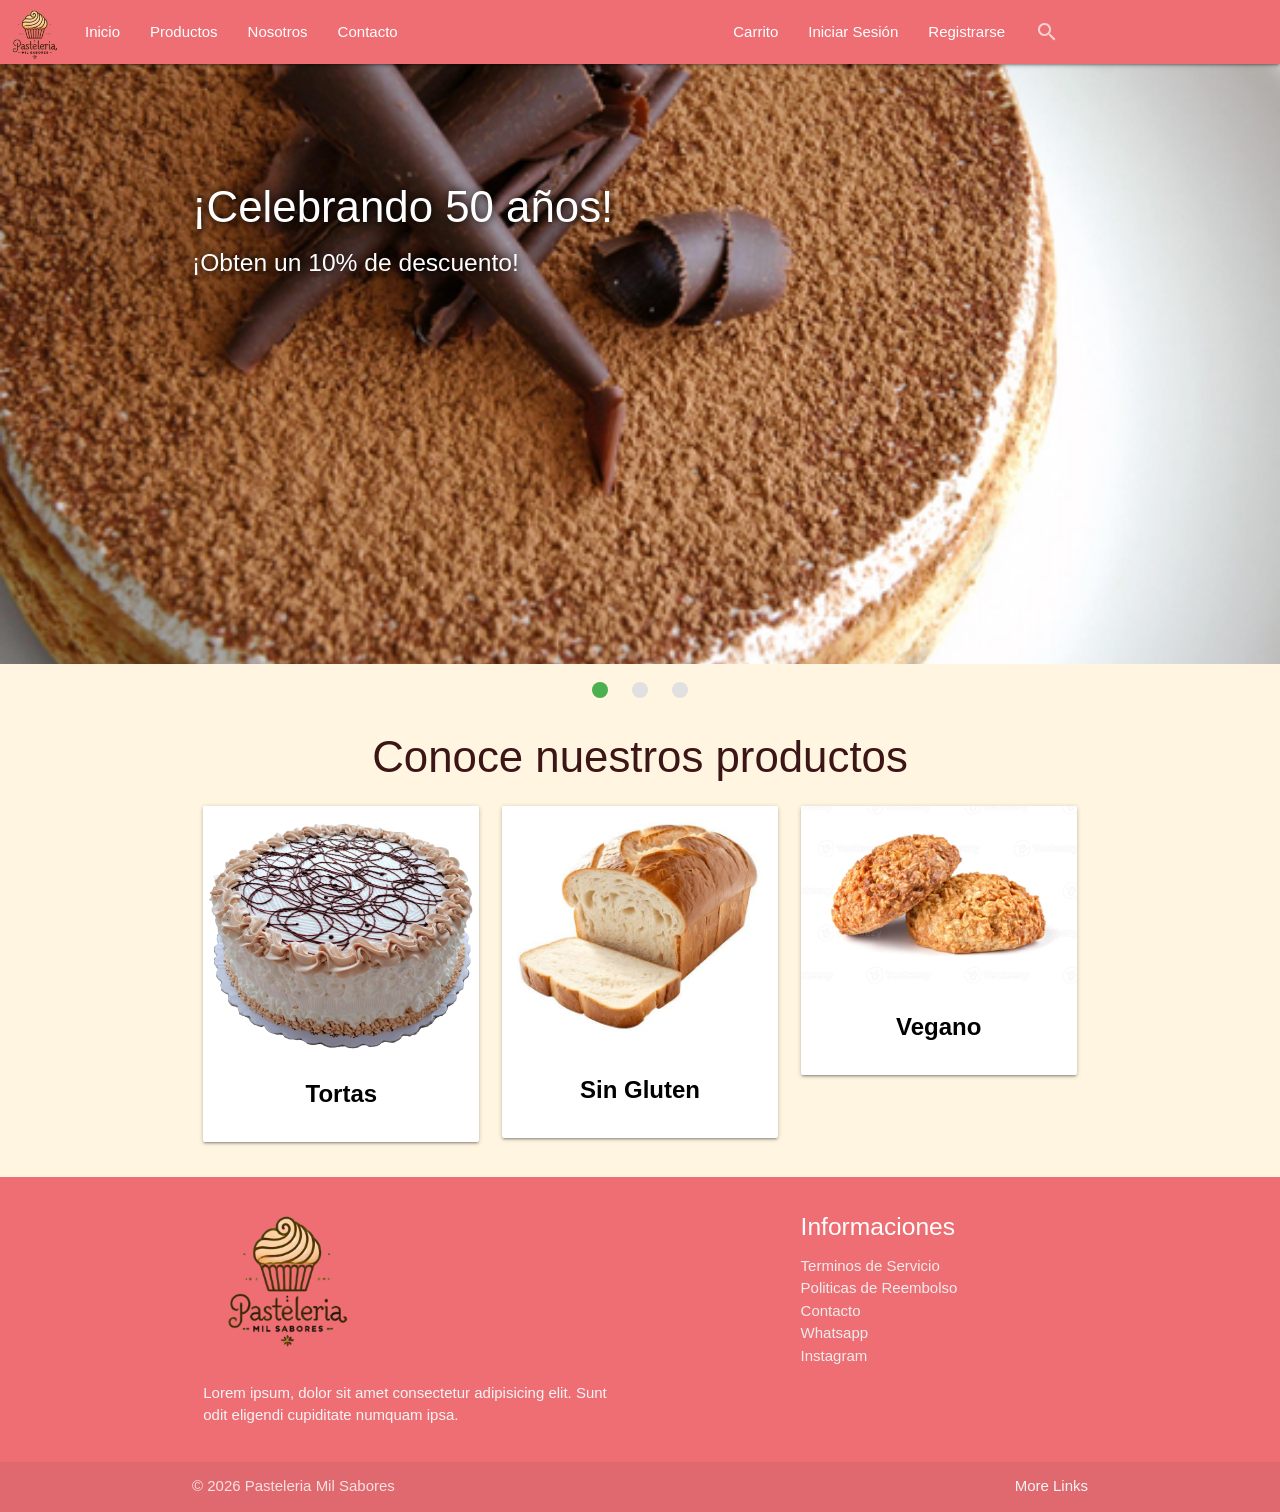
<file: index.html>
<!DOCTYPE html>
<html lang="en">

<head>
    <meta charset="UTF-8">
    <meta name="viewport" content="width=device-width, initial-scale=1.0">
    <title>Inicio Pasteleria Mil Sabores</title>
    <link rel="stylesheet" href="https://cdnjs.cloudflare.com/ajax/libs/materialize/1.0.0/css/materialize.min.css">
    <link href="https://fonts.googleapis.com/icon?family=Material+Icons" rel="stylesheet">
    <link rel="stylesheet" href="style.css">
</head>

<body>

    <header class="header">
        <div class="navbar-fixed">
            <nav>
                <div class="nav-wrapper">
                    <a href="#" data-target="mobile-demo" class="sidenav-trigger"><i class="material-icons">menu</i></a>
                    <ul id="nav-mobile" class="left hide-on-med-and-down">
                        <li>
                            <div class="logo"><img src="images/pasteleria_logo_transparent.png" alt="Logo"></div>
                        </li>
                        <li><a href="index.html">Inicio</a></li>
                        <li><a href="productos.html">Productos</a></li>
                        <li><a href="#">Nosotros</a></li>
                        <li><a href="#">Contacto</a></li>
                    </ul>

                    <ul id="nav-mobile" class="right hide-on-med-and-down">
                        <li><a href="carrito.html">Carrito</a></li>
                        <li><a href="inicioSesion.html">Iniciar Sesión</a></li>
                        <li><a href="registroUsuario.html">Registrarse</a></li>
                        <li>
                            <form class="form-search">
                                <div class="input-field">

                                    <input id="search" type="search" required>
                                    <label class="label-icon" for="search"><i
                                            class="medium material-icons left">search</i></label>
                                    <i class="material-icons">close</i>

                                </div>
                            </form>
                        </li>
                    </ul>


                </div>
            </nav>
        </div>
    </header>
    <ul class="sidenav" id="mobile-demo">
        <li><a href="index.html">Inicio</a></li>
        <li><a href="productos.html">Productos</a></li>
        <li><a href="#">Nosotros</a></li>
        <li><a href="#">Contacto</a></li>
        <li><a href="carrito.html">Carrito</a></li>
    </ul>


    <main>
        <div class="slider">
            <ul class="slides">
                <li><img src="images/torta_1.webp" alt="torta">
                    <div class="caption left-align">
                        <h3 class="texto-slide">¡Celebrando 50 años!</h3>
                        <h5 class="texto-slide">¡Obten un 10% de descuento!</h5>
                    </div>
                </li>
                <li><img src="images/torta_mocca.webp" alt="torta_mocca">
                    <div class="caption center-align">
                        <h3 class="texto-slide">¡Explora nuestro productos!</h3>
                        <h5 class="texto-slide">Tenemos reposteria para todo tipo de gustos.</h5>
                        <a href="productos.html" class="waves-effect waves-light btn-large boton-slide">Ver más</a>
                    </div>
                </li>
                <li><img src="images/torta_tres_leches.jpg" alt="torta3">
                    <div class="caption right-align">
                        <h3 class="texto-slide">¡Cotiza con nosotros!</h3>
                        <h5 class="texto-slide">Ordenes personalizadas especialmente para el cliente.</h5>
                        <a class="waves-effect waves-light btn-large boton-slide">Contacto</a>
                    </div>
                </li>

            </ul>
        </div>
        <div class="container">
            <h3 class="texto-main">Conoce nuestros productos</h3>
            <div class="row center-align">
                <div class="col s7 m4">
                    <div class="card">
                        <div class="card-image">
                            <img src="images/torta_circular_vainilla.png">
                        </div>
                        <div class="card-content">
                            <span class="card-title center-align text-categoria"><a href="#">Tortas</a></span>
                        </div>
                    </div>
                </div>
                <div class="col s7 m4">
                    <div class="card">
                        <div class="card-image">
                            <img src="images/Pan_Sin_Gluten.jpg">
                        </div>
                        <div class="card-content">
                            <span class="card-title center-align text-categoria"><a href="#">Sin Gluten</a></span>
                        </div>
                    </div>
                </div>
                <div class="col s7 m4">
                    <div class="card">
                        <div class="card-image">
                            <img src="images/Galletas_Veganas_de_Avena.jpg">
                        </div>
                        <div class="card-content">
                            <span class="card-title center-align text-categoria"><a href="#">Vegano</a></span>
                        </div>
                    </div>
                </div>
                
            </div>

    </main>


    <footer class="page-footer">
        <div class="container">
            <div class="row">
                <div class="col l6 s12">
                    <div class="footer-logo"><img src="images/pasteleria_logo_transparent.png" alt="logo"></div>
                    <p class="grey-text text-lighten-4">Lorem ipsum, dolor sit amet consectetur adipisicing elit. Sunt
                        odit eligendi cupiditate numquam ipsa.</p>
                </div>
                <div class="col l4 offset-l2 s12">
                    <h5 class="white-text">Informaciones</h5>
                    <ul>
                        <li><a class="grey-text text-lighten-3" href="#!">Terminos de Servicio</a></li>
                        <li><a class="grey-text text-lighten-3" href="#!">Politicas de Reembolso</a></li>
                        <li><a class="grey-text text-lighten-3" href="#!">Contacto</a></li>
                        <li><a class="grey-text text-lighten-3" href="#!">Whatsapp</a></li>
                        <li><a class="grey-text text-lighten-3" href="#!">Instagram</a></li>
                    </ul>
                </div>
            </div>
        </div>
        <div class="footer-copyright">
            <div class="container">
                © 2026 Pasteleria Mil Sabores
                <a class="grey-text text-lighten-4 right" href="#!">More Links</a>
            </div>
        </div>
    </footer>




    <script src="https://cdnjs.cloudflare.com/ajax/libs/materialize/1.0.0/js/materialize.min.js"></script>
    <script src="function.js"></script>
</body>

</html>
</file>
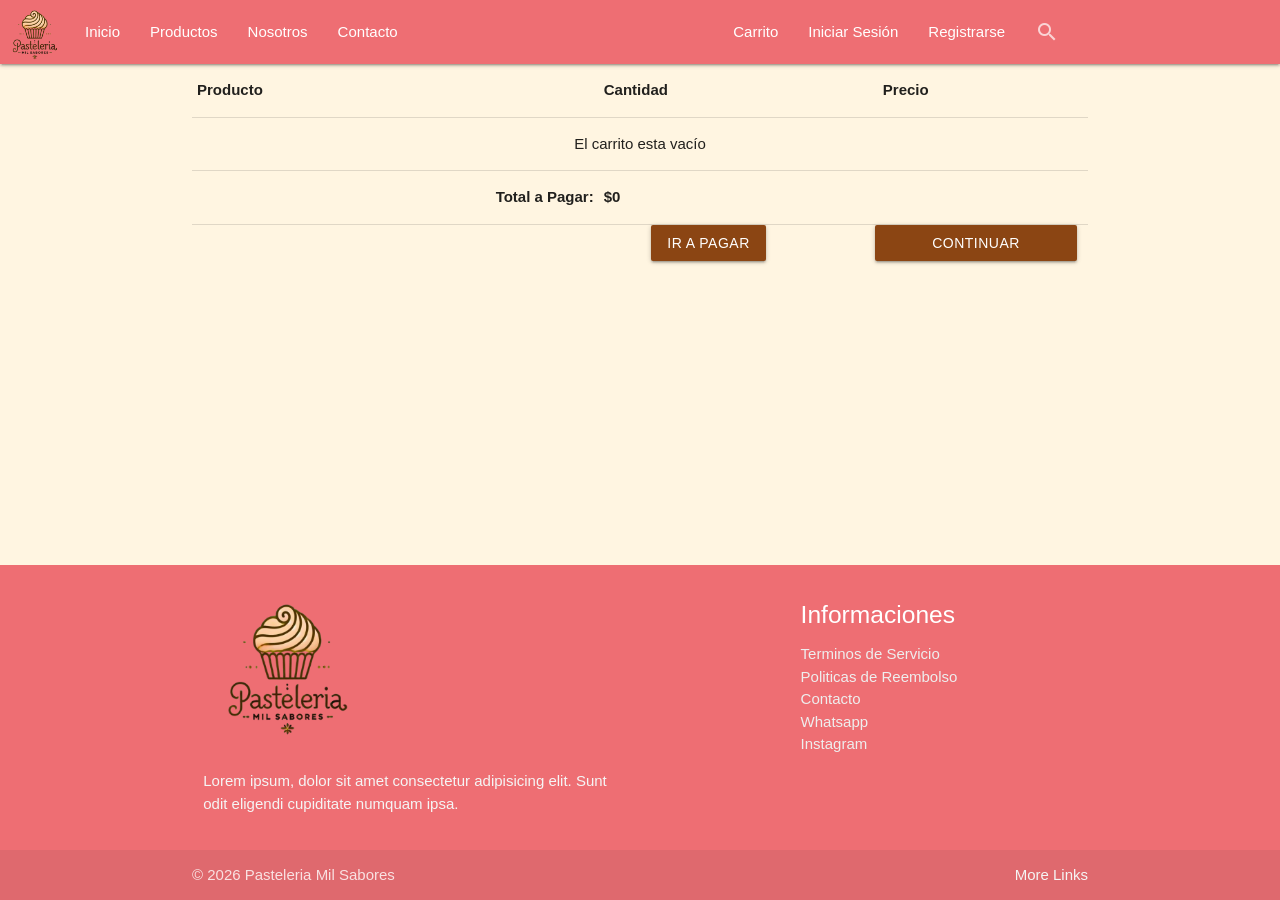
<file: carrito.html>
<!DOCTYPE html>
<html lang="en">

<head>
    <meta charset="UTF-8">
    <meta name="viewport" content="width=device-width, initial-scale=1.0">
    <title>Inicio Pasteleria Mil Sabores</title>
    <link rel="stylesheet" href="https://cdnjs.cloudflare.com/ajax/libs/materialize/1.0.0/css/materialize.min.css">
    <link href="https://fonts.googleapis.com/icon?family=Material+Icons" rel="stylesheet">
    <link rel="stylesheet" href="style.css">
</head>

<body>
    <header class="header">
        <div class="navbar-fixed">
            <nav>
                <div class="nav-wrapper">
                    <a href="#" data-target="mobile-demo" class="sidenav-trigger"><i class="material-icons">menu</i></a>
                    <ul id="nav-mobile" class="left hide-on-med-and-down">
                        <li>
                            <div class="logo"><img src="images/pasteleria_logo_transparent.png" alt="Logo"></div>
                        </li>
                        <li><a href="index.html">Inicio</a></li>
                        <li><a href="productos.html">Productos</a></li>
                        <li><a href="#">Nosotros</a></li>
                        <li><a href="#">Contacto</a></li>
                    </ul>

                    <ul id="nav-mobile" class="right hide-on-med-and-down">
                        <li><a href="carrito.html">Carrito</a></li>
                        <li><a href="inicioSesion.html">Iniciar Sesión</a></li>
                        <li><a href="registroUsuario.html">Registrarse</a></li>
                        <li>
                            <form class="form-search">
                                <div class="input-field">

                                    <input id="search" type="search" required>
                                    <label class="label-icon" for="search"><i
                                            class="medium material-icons left">search</i></label>
                                    <i class="material-icons">close</i>

                                </div>
                            </form>
                        </li>
                    </ul>


                </div>
            </nav>
        </div>
    </header>
    <ul class="sidenav" id="mobile-demo">
        <li><a href="index.html">Inicio</a></li>
        <li><a href="productos.html">Productos</a></li>
        <li><a href="#">Nosotros</a></li>
        <li><a href="#">Contacto</a></li>
        <li><a href="carrito.html">Carrito</a></li>
    </ul>

    <main>
        <div class="container">
            <div class="row">
                <table>
                    <thead>
                        <tr>
                            <th>Producto</th>
                            <th>Cantidad</th>
                            <th>Precio</th>
                        </tr>
                    </thead>

                    <tbody id="tabla-carrito">

                    </tbody>
                    <tfoot>
                        <tr>
                        <td coldspan="2" class="right-align"><b>Total a Pagar:</b></td>
                        <td><b id="total-carrito">$0</b></td>
                        </tr>
                    </tfoot>
                </table>
                <div class="boton-continuar-compra col s5 m3 right">
                    <a class="waves-effect waves-light btn" onclick="">Continuar Comprando</a>
                </div>
                <div class="boton-pagar col s5 m3 right">
                    <a class="waves-effect waves-light btn" onclick="">Ir a Pagar</a>
                </div>
            </div>
        </div>



    </main>

    <footer class="page-footer">
        <div class="container">
            <div class="row">
                <div class="col l6 s12">
                    <div class="footer-logo"><img src="images/pasteleria_logo_transparent.png" alt="logo"></div>
                    <p class="grey-text text-lighten-4">Lorem ipsum, dolor sit amet consectetur adipisicing elit. Sunt
                        odit eligendi cupiditate numquam ipsa.</p>
                </div>
                <div class="col l4 offset-l2 s12">
                    <h5 class="white-text">Informaciones</h5>
                    <ul>
                        <li><a class="grey-text text-lighten-3" href="#!">Terminos de Servicio</a></li>
                        <li><a class="grey-text text-lighten-3" href="#!">Politicas de Reembolso</a></li>
                        <li><a class="grey-text text-lighten-3" href="#!">Contacto</a></li>
                        <li><a class="grey-text text-lighten-3" href="#!">Whatsapp</a></li>
                        <li><a class="grey-text text-lighten-3" href="#!">Instagram</a></li>
                    </ul>
                </div>
            </div>
        </div>
        <div class="footer-copyright">
            <div class="container">
                © 2026 Pasteleria Mil Sabores
                <a class="grey-text text-lighten-4 right" href="#!">More Links</a>
            </div>
        </div>
    </footer>




    <script src="https://cdnjs.cloudflare.com/ajax/libs/materialize/1.0.0/js/materialize.min.js"></script>
    <script src="function.js"></script>
</body>

</html>
</file>
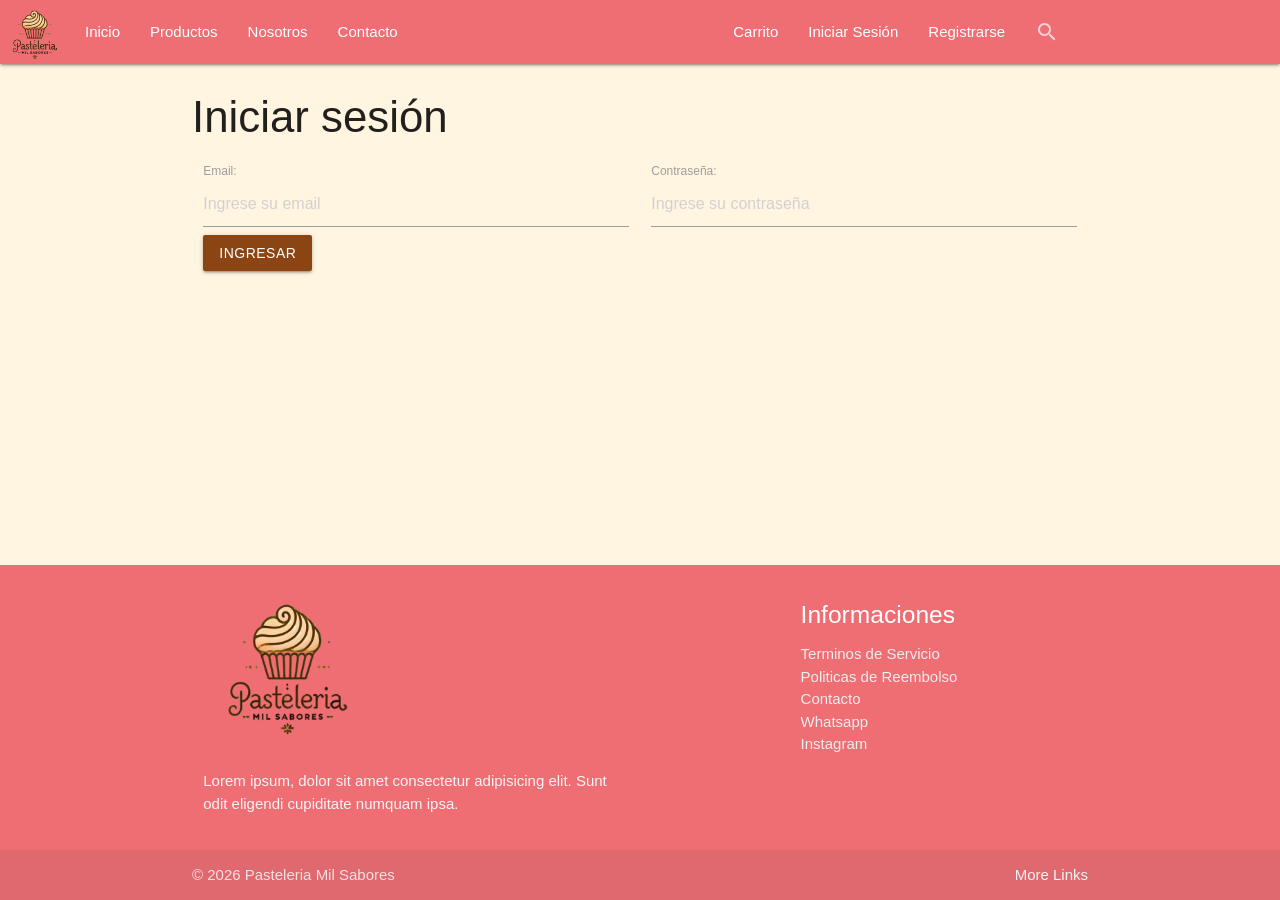
<file: inicioSesion.html>
<!DOCTYPE html>
<html lang="en">

<head>
    <meta charset="UTF-8">
    <meta name="viewport" content="width=device-width, initial-scale=1.0">
    <title>Inicio Pasteleria Mil Sabores</title>
    <link rel="stylesheet" href="https://cdnjs.cloudflare.com/ajax/libs/materialize/1.0.0/css/materialize.min.css">
    <link href="https://fonts.googleapis.com/icon?family=Material+Icons" rel="stylesheet">
    <link rel="stylesheet" href="style.css">
</head>

<body>

    <header class="header">
        <div class="navbar-fixed">
            <nav>
                <div class="nav-wrapper">
                    <a href="#" data-target="mobile-demo" class="sidenav-trigger"><i class="material-icons">menu</i></a>
                    <ul id="nav-mobile" class="left hide-on-med-and-down">
                        <li>
                            <div class="logo"><img src="images/pasteleria_logo_transparent.png" alt="Logo"></div>
                        </li>
                        <li><a href="index.html">Inicio</a></li>
                        <li><a href="productos.html">Productos</a></li>
                        <li><a href="#">Nosotros</a></li>
                        <li><a href="#">Contacto</a></li>
                    </ul>

                    <ul id="nav-mobile" class="right hide-on-med-and-down">
                        <li><a href="carrito.html">Carrito</a></li>
                        <li><a href="inicioSesion.html">Iniciar Sesión</a></li>
                        <li><a href="registroUsuario.html">Registrarse</a></li>
                        <li>
                            <form class="form-search">
                                <div class="input-field">

                                    <input id="search" type="search" required>
                                    <label class="label-icon" for="search"><i
                                            class="medium material-icons left">search</i></label>
                                    <i class="material-icons">close</i>

                                </div>
                            </form>
                        </li>
                    </ul>


                </div>
            </nav>
        </div>
    </header>
    <ul class="sidenav" id="mobile-demo">
        <li><a href="index.html">Inicio</a></li>
        <li><a href="productos.html">Productos</a></li>
        <li><a href="#">Nosotros</a></li>
        <li><a href="#">Contacto</a></li>
        <li><a href="carrito.html">Carrito</a></li>
    </ul>

    <main>
                <section id="formulario">
            <div class="container">
                <h3>Iniciar sesión</h3>

                <form id="formularioInicio" action="#">
                    <div class="row">
                        <div class="col s12 m6">
                            <div class="contenedor-input">
                                <label for="txtEmail">Email:</label>
                                <input id="txtEmail" class="form-control" type="text" placeholder="Ingrese su email">
                            </div>
                        </div>

                        <div class="col s12 m6">
                            <div class="contenedor-input">
                                <label for="txtPassword">Contraseña:</label>
                                <input id="txtPassword" class="form-control" type="password"
                                    placeholder="Ingrese su contraseña">
                            </div>
                        </div>


                        <div class="col s12 m6 contenedor-btn">
                            <button type="submit" class="btn btn-success">Ingresar</button>
                        </div>


                    </div>
                </form>

            </div>
        </section>
    </main>


    <footer class="page-footer">
        <div class="container">
            <div class="row">
                <div class="col l6 s12">
                    <div class="footer-logo"><img src="images/pasteleria_logo_transparent.png" alt="logo"></div>
                    <p class="grey-text text-lighten-4">Lorem ipsum, dolor sit amet consectetur adipisicing elit. Sunt
                        odit eligendi cupiditate numquam ipsa.</p>
                </div>
                <div class="col l4 offset-l2 s12">
                    <h5 class="white-text">Informaciones</h5>
                    <ul>
                        <li><a class="grey-text text-lighten-3" href="#!">Terminos de Servicio</a></li>
                        <li><a class="grey-text text-lighten-3" href="#!">Politicas de Reembolso</a></li>
                        <li><a class="grey-text text-lighten-3" href="#!">Contacto</a></li>
                        <li><a class="grey-text text-lighten-3" href="#!">Whatsapp</a></li>
                        <li><a class="grey-text text-lighten-3" href="#!">Instagram</a></li>
                    </ul>
                </div>
            </div>
        </div>
        <div class="footer-copyright">
            <div class="container">
                © 2026 Pasteleria Mil Sabores
                <a class="grey-text text-lighten-4 right" href="#!">More Links</a>
            </div>
        </div>
    </footer>


    <script src="https://cdnjs.cloudflare.com/ajax/libs/materialize/1.0.0/js/materialize.min.js"></script>
    <script src="function.js"></script>
    <script src="functionInicioSesion.js"></script>

</body>

</html>
</file>
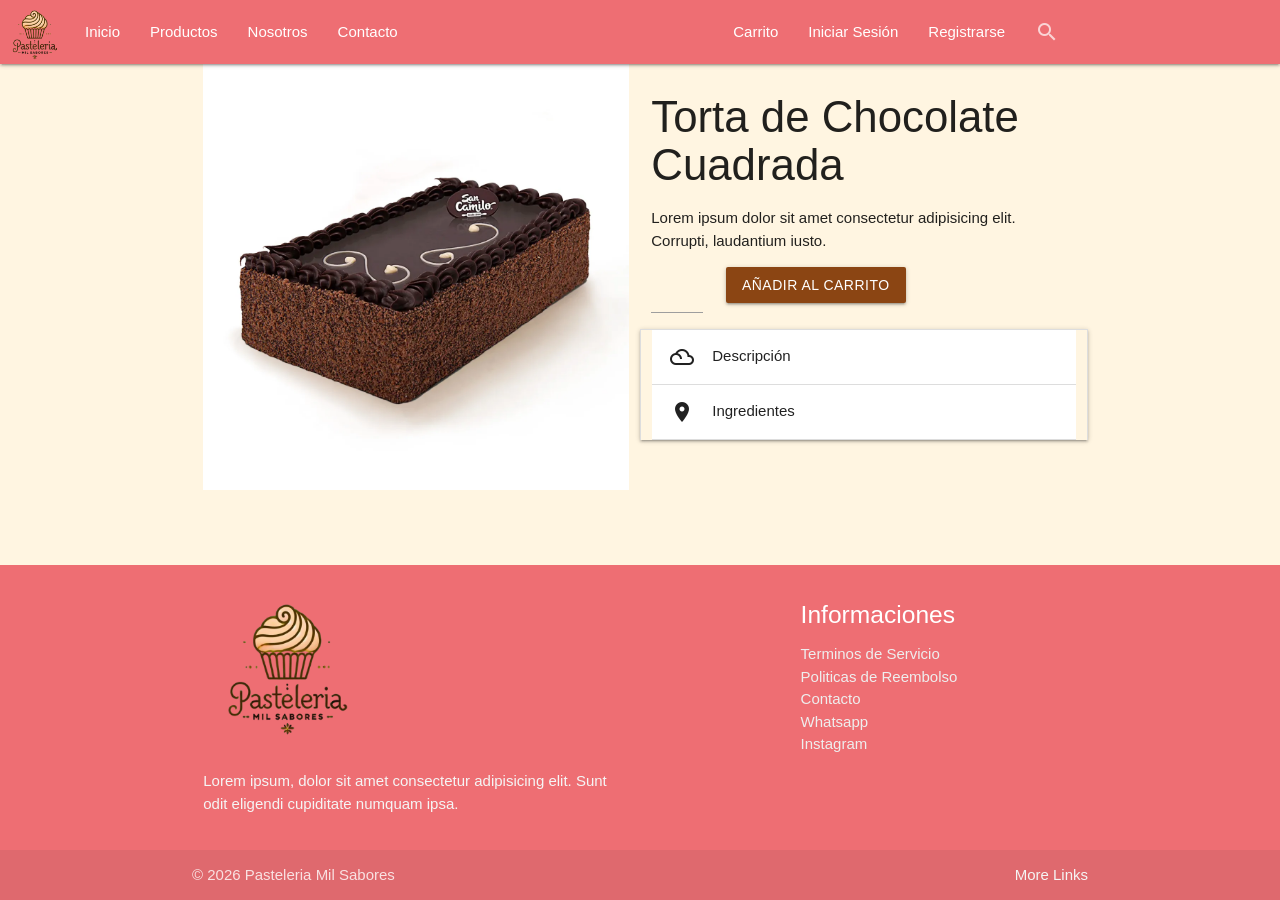
<file: item1.html>
<!DOCTYPE html>
<html lang="en">

<head>
    <meta charset="UTF-8">
    <meta name="viewport" content="width=device-width, initial-scale=1.0">
    <title>Productos Pasteleria Mil Sabores</title>
    <link rel="stylesheet" href="https://cdnjs.cloudflare.com/ajax/libs/materialize/1.0.0/css/materialize.min.css">
    <link href="https://fonts.googleapis.com/icon?family=Material+Icons" rel="stylesheet">
    <link rel="stylesheet" href="style.css">
</head>

<body>

    <header class="header">
        <div class="navbar-fixed">
            <nav>
                <div class="nav-wrapper">
                    <a href="#" data-target="mobile-demo" class="sidenav-trigger"><i class="material-icons">menu</i></a>
                    <ul id="nav-mobile" class="left hide-on-med-and-down">
                        <li>
                            <div class="logo"><img src="images/pasteleria_logo_transparent.png" alt="Logo"></div>
                        </li>
                        <li><a href="index.html">Inicio</a></li>
                        <li><a href="productos.html">Productos</a></li>
                        <li><a href="#">Nosotros</a></li>
                        <li><a href="#">Contacto</a></li>
                    </ul>

                    <ul id="nav-mobile" class="right hide-on-med-and-down">
                        <li><a href="#">Carrito</a></li>
                        <li><a href="#">Iniciar Sesión</a></li>
                        <li><a href="#">Registrarse</a></li>
                        <li>
                            <form class="form-search">
                                <div class="input-field">

                                    <input id="search" type="search" required>
                                    <label class="label-icon" for="search"><i
                                            class="medium material-icons left">search</i></label>
                                    <i class="material-icons">close</i>

                                </div>
                            </form>
                        </li>
                    </ul>


                </div>
            </nav>
        </div>
    </header>
    <ul class="sidenav" id="mobile-demo">
        <li><a href="index.html">Inicio</a></li>
        <li><a href="productos.html">Productos</a></li>
        <li><a href="#">Nosotros</a></li>
        <li><a href="#">Contacto</a></li>
    </ul>


    <main>
        <div class="container">
            <div class="row">
                <div class="col s12 m6">
                    <img class="materialboxed responsive-img" width="650" src="images/torta_chocolate_cuadrada.webp">
                </div>
                <div class="col s12 m6">
                    <h3>Torta de Chocolate Cuadrada</h5>
                        <p class="descripcion">Lorem ipsum dolor sit amet consectetur adipisicing elit. Corrupti,
                            laudantium iusto.</p>
                </div>
                <div class="col s2 m1">
                    <input id="txtCant" class="form-control" type="number" placeholder="">
                </div>
                <div class="col s8 m4">
                    <a class="waves-effect waves-light btn" href="#">Añadir al carrito</a>
                </div>
                <ul class="collapsible col s12 m6">
                    <li>
                        <div class="collapsible-header"><i class="material-icons">filter_drama</i>Descripción</div>
                        <div class="collapsible-body"><span>Lorem ipsum dolor sit amet.</span></div>
                    </li>
                    <li>
                        <div class="collapsible-header"><i class="material-icons">place</i>Ingredientes</div>
                        <div class="collapsible-body"><span>Lorem ipsum dolor sit amet.</span></div>
                    </li>
                </ul>
            </div>
        </div>
    </main>


    <footer class="page-footer">
        <div class="container">
            <div class="row">
                <div class="col l6 s12">
                    <div class="footer-logo"><img src="images/pasteleria_logo_transparent.png" alt="logo"></div>
                    <p class="grey-text text-lighten-4">Lorem ipsum, dolor sit amet consectetur adipisicing elit. Sunt
                        odit eligendi cupiditate numquam ipsa.</p>
                </div>
                <div class="col l4 offset-l2 s12">
                    <h5 class="white-text">Informaciones</h5>
                    <ul>
                        <li><a class="grey-text text-lighten-3" href="#!">Terminos de Servicio</a></li>
                        <li><a class="grey-text text-lighten-3" href="#!">Politicas de Reembolso</a></li>
                        <li><a class="grey-text text-lighten-3" href="#!">Contacto</a></li>
                        <li><a class="grey-text text-lighten-3" href="#!">Whatsapp</a></li>
                        <li><a class="grey-text text-lighten-3" href="#!">Instagram</a></li>
                    </ul>
                </div>
            </div>
        </div>
        <div class="footer-copyright">
            <div class="container">
                © 2026 Pasteleria Mil Sabores
                <a class="grey-text text-lighten-4 right" href="#!">More Links</a>
            </div>
        </div>
    </footer>


    <script src="https://cdnjs.cloudflare.com/ajax/libs/materialize/1.0.0/js/materialize.min.js"></script>
    <script src="function.js"></script>
</body>

</html>
</file>
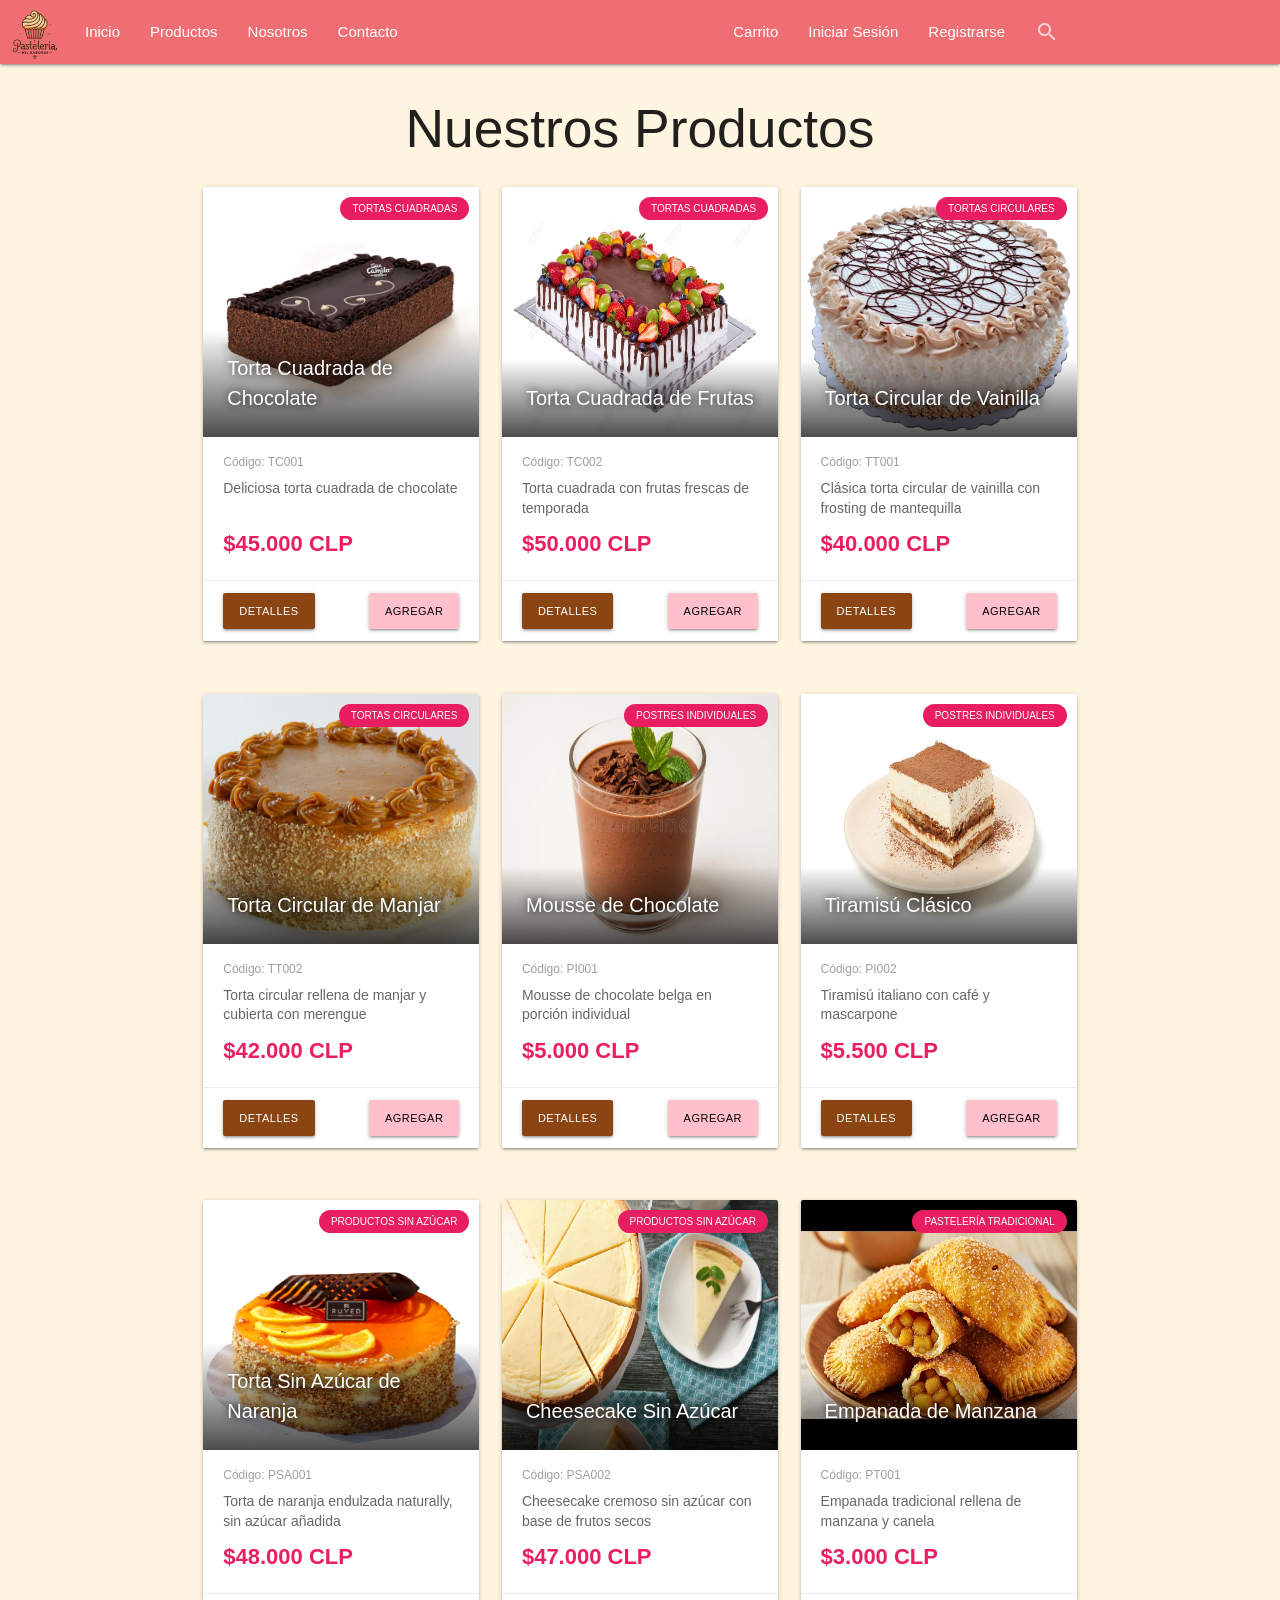
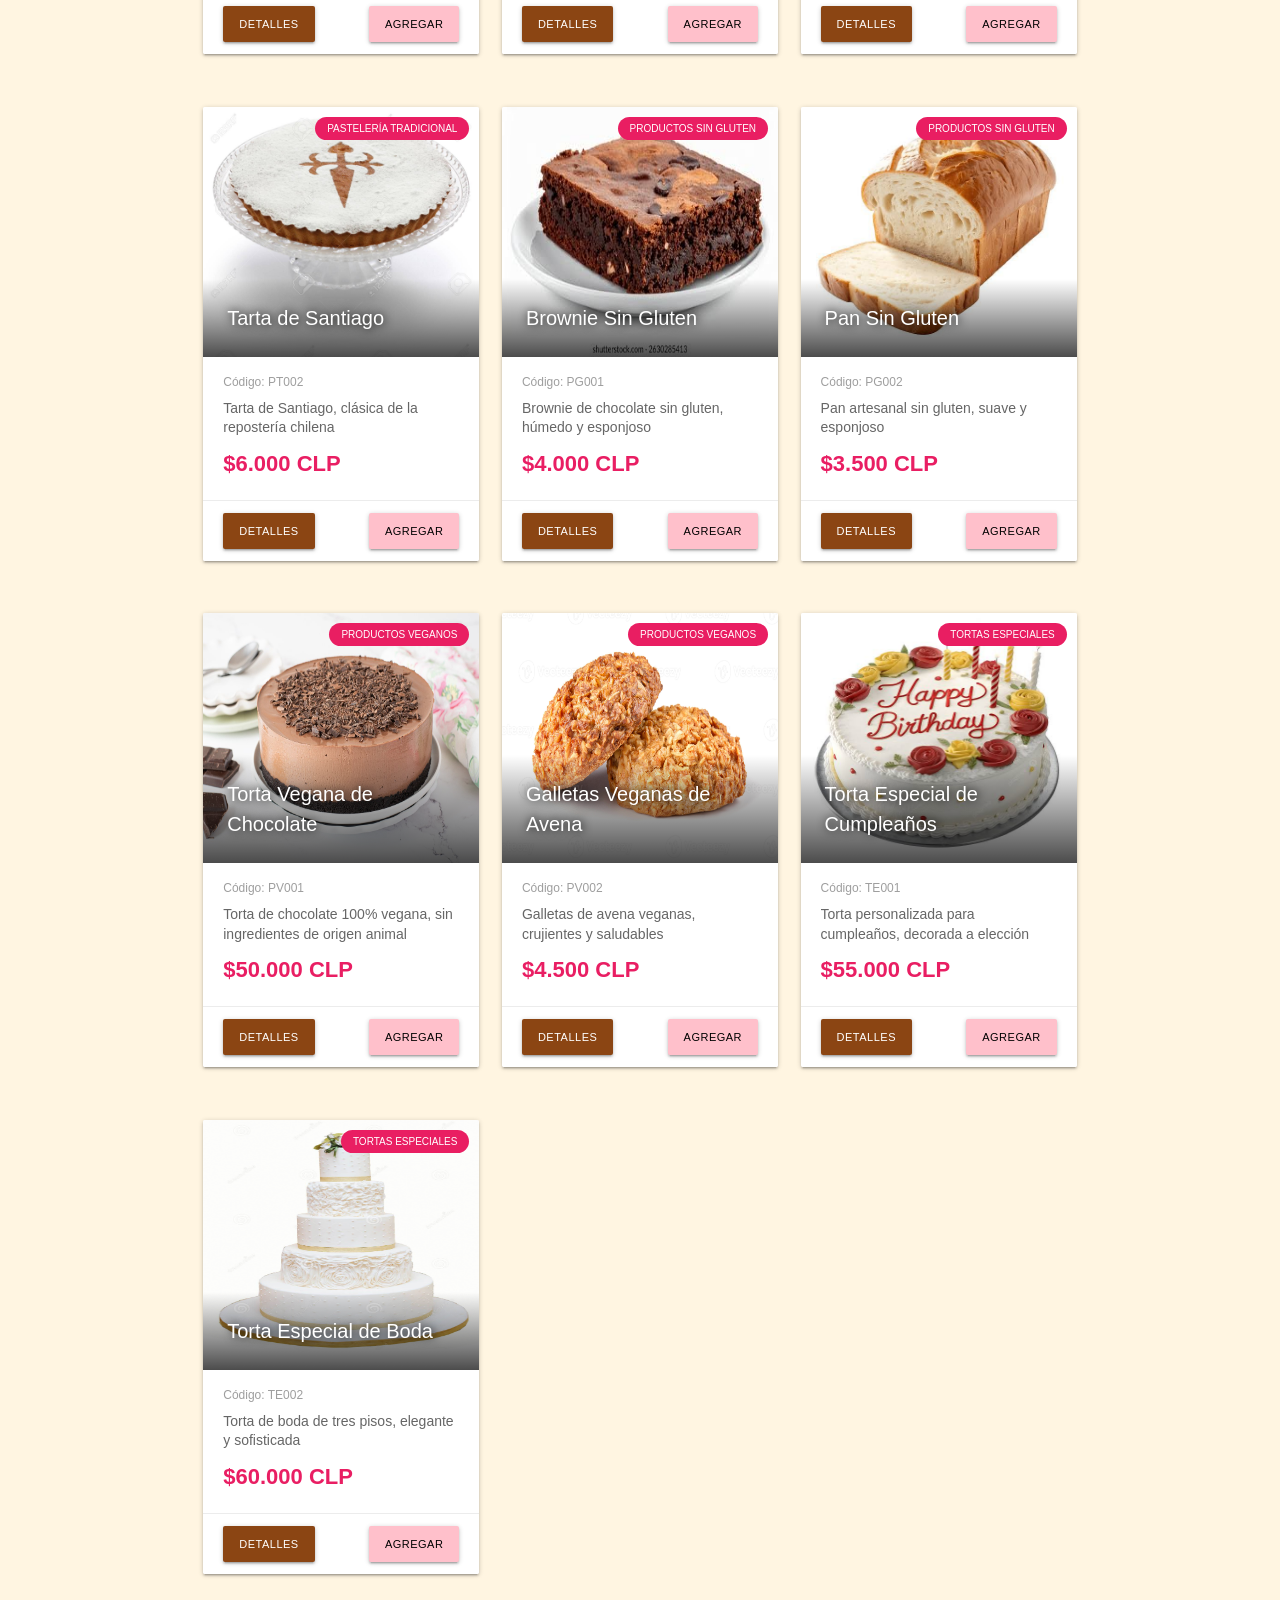
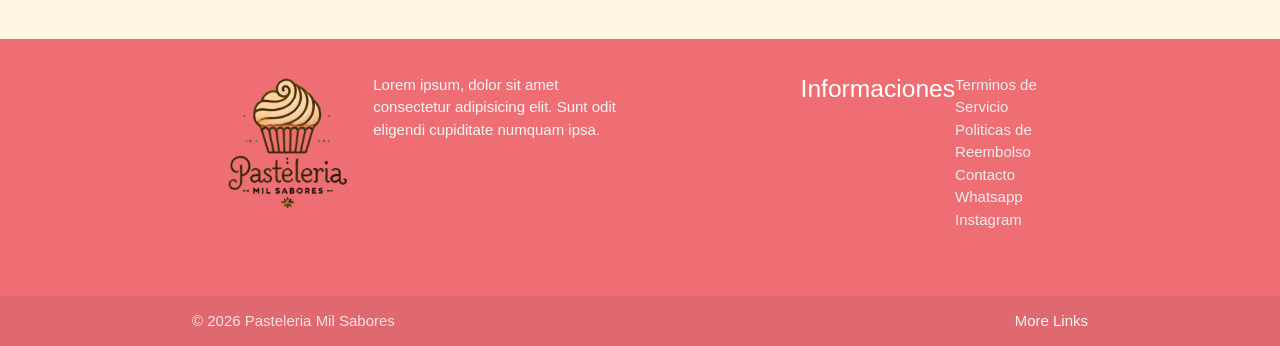
<file: productos.html>
<!DOCTYPE html>
<html lang="en">

<head>
    <meta charset="UTF-8">
    <meta name="viewport" content="width=device-width, initial-scale=1.0">
    <title>Productos Pasteleria Mil Sabores</title>
    <link rel="stylesheet" href="https://cdnjs.cloudflare.com/ajax/libs/materialize/1.0.0/css/materialize.min.css">
    <link href="https://fonts.googleapis.com/icon?family=Material+Icons" rel="stylesheet">
    <link rel="stylesheet" href="style.css">
    <link rel="stylesheet" href="productos.css">
</head>

<body>

    <header class="header">
        <div class="navbar-fixed">
            <nav>
                <div class="nav-wrapper">
                    <a href="#" data-target="mobile-demo" class="sidenav-trigger"><i class="material-icons">menu</i></a>
                    <ul id="nav-mobile" class="left hide-on-med-and-down">
                        <li>
                            <div class="logo"><img src="images/pasteleria_logo_transparent.png" alt="Logo"></div>
                        </li>
                        <li><a href="index.html">Inicio</a></li>
                        <li><a href="productos.html">Productos</a></li>
                        <li><a href="#">Nosotros</a></li>
                        <li><a href="#">Contacto</a></li>
                    </ul>

                    <ul id="nav-mobile" class="right hide-on-med-and-down">
                        <li><a href="carrito.html">Carrito</a></li>
                        <li><a href="inicioSesion.html">Iniciar Sesión</a></li>
                        <li><a href="registroUsuario.html">Registrarse</a></li>
                        <li>
                            <form class="form-search">
                                <div class="input-field">

                                    <input id="search" type="search" required>
                                    <label class="label-icon" for="search"><i
                                            class="medium material-icons left">search</i></label>
                                    <i class="material-icons">close</i>

                                </div>
                            </form>
                        </li>
                    </ul>


                </div>
            </nav>
        </div>
    </header>
            <ul class="sidenav" id="mobile-demo">
                <li><a href="index.html">Inicio</a></li>
                <li><a href="productos.html">Productos</a></li>
                <li><a href="#">Nosotros</a></li>
                <li><a href="#">Contacto</a></li>
                <li><a href="carrito.html">Carrito</a></li>
            </ul>

    <main>
        <div class="container">
            <h2 class="center-align">Nuestros Productos</h2>
            <section id="productos">
                
            </section>
        </div>
    </main>

    <footer class="page-footer">
        <div class="container">
            <div class="row">
                <div class="col l6 s12">
                    <div class="footer-logo"><img src="images/pasteleria_logo_transparent.png" alt="logo"></div>
                    <p class="grey-text text-lighten-4">Lorem ipsum, dolor sit amet consectetur adipisicing elit. Sunt odit eligendi cupiditate numquam ipsa.</p>
                </div>
                <div class="col l4 offset-l2 s12">
                    <h5 class="white-text">Informaciones</h5>
                    <ul>
                        <li><a class="grey-text text-lighten-3" href="#!">Terminos de Servicio</a></li>
                        <li><a class="grey-text text-lighten-3" href="#!">Politicas de Reembolso</a></li>
                        <li><a class="grey-text text-lighten-3" href="#!">Contacto</a></li>
                        <li><a class="grey-text text-lighten-3" href="#!">Whatsapp</a></li>
                        <li><a class="grey-text text-lighten-3" href="#!">Instagram</a></li>
                    </ul>
                </div>
            </div>
        </div>
        <div class="footer-copyright">
            <div class="container">
                © 2026 Pasteleria Mil Sabores
                <a class="grey-text text-lighten-4 right" href="#!">More Links</a>
            </div>
        </div>
    </footer>


    <script src="https://cdnjs.cloudflare.com/ajax/libs/materialize/1.0.0/js/materialize.min.js"></script>
    <!-- <script src="function.js"></script> -->
    <script src="productos.js"></script>
    
</body>

</html>
</file>
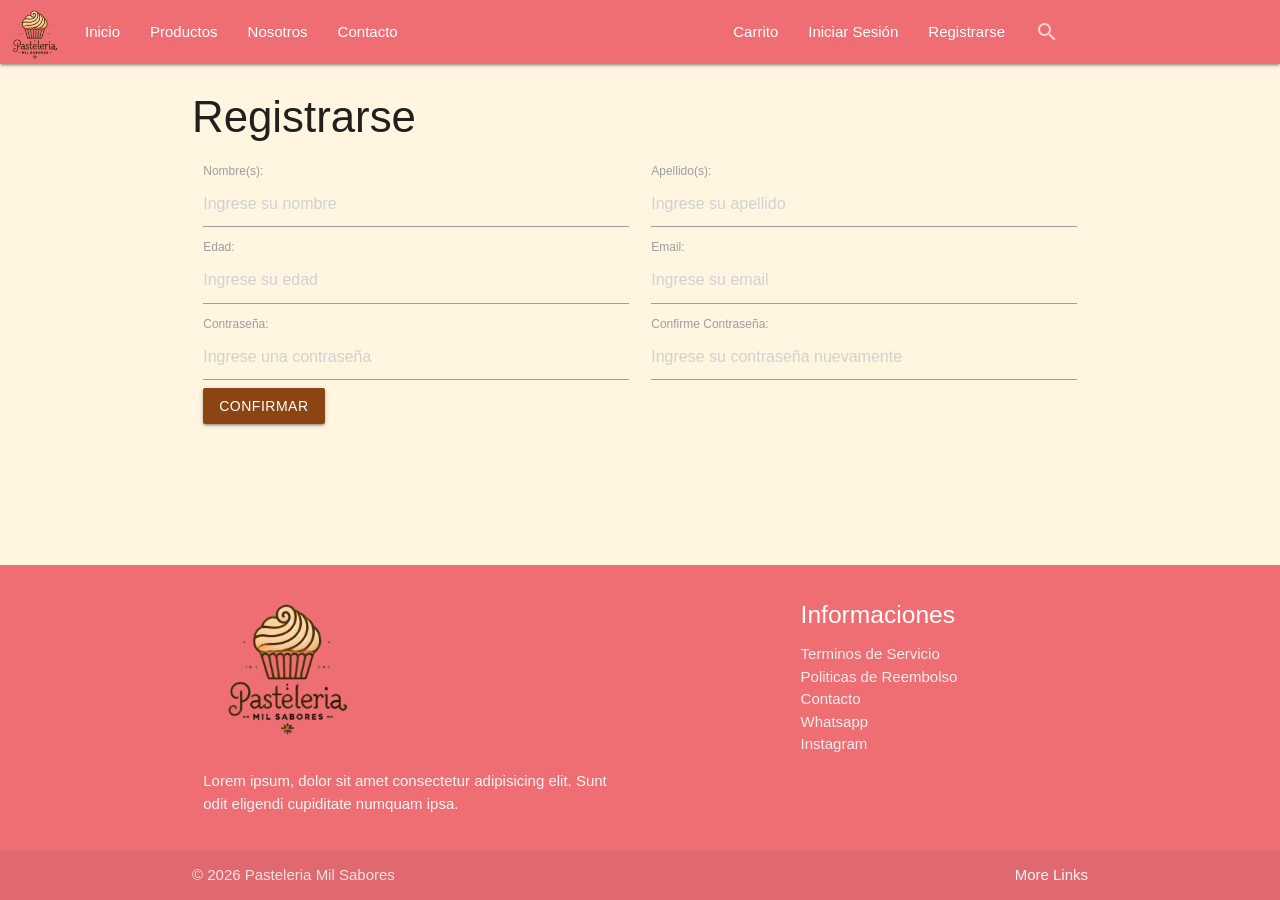
<file: registroUsuario.html>
<!DOCTYPE html>
<html lang="en">

<head>
    <meta charset="UTF-8">
    <meta name="viewport" content="width=device-width, initial-scale=1.0">
    <title>Inicio Pasteleria Mil Sabores</title>
    <link rel="stylesheet" href="https://cdnjs.cloudflare.com/ajax/libs/materialize/1.0.0/css/materialize.min.css">
    <link href="https://fonts.googleapis.com/icon?family=Material+Icons" rel="stylesheet">
    <link rel="stylesheet" href="style.css">
</head>

<body>

    <header class="header">
        <div class="navbar-fixed">
            <nav>
                <div class="nav-wrapper">
                    <a href="#" data-target="mobile-demo" class="sidenav-trigger"><i class="material-icons">menu</i></a>
                    <ul id="nav-mobile" class="left hide-on-med-and-down">
                        <li>
                            <div class="logo"><img src="images/pasteleria_logo_transparent.png" alt="Logo"></div>
                        </li>
                        <li><a href="index.html">Inicio</a></li>
                        <li><a href="productos.html">Productos</a></li>
                        <li><a href="#">Nosotros</a></li>
                        <li><a href="#">Contacto</a></li>
                    </ul>

                    <ul id="nav-mobile" class="right hide-on-med-and-down">
                        <li><a href="carrito.html">Carrito</a></li>
                        <li><a href="inicioSesion.html">Iniciar Sesión</a></li>
                        <li><a href="registroUsuario.html">Registrarse</a></li>
                        <li>
                            <form class="form-search">
                                <div class="input-field">

                                    <input id="search" type="search" required>
                                    <label class="label-icon" for="search"><i
                                            class="medium material-icons left">search</i></label>
                                    <i class="material-icons">close</i>

                                </div>
                            </form>
                        </li>
                    </ul>


                </div>
            </nav>
        </div>
    </header>
    <ul class="sidenav" id="mobile-demo">
        <li><a href="index.html">Inicio</a></li>
        <li><a href="productos.html">Productos</a></li>
        <li><a href="#">Nosotros</a></li>
        <li><a href="#">Contacto</a></li>
        <li><a href="carrito.html">Carrito</a></li>
    </ul>

    <main>
        <section id="formulario">
            <div class="container">
                <h3>Registrarse</h3>

                <form id="formularioRegistro" action="#">
                    <div class="row">
                        <div class="col s12 m6">
                            <div class="contenedor-input">
                                <label for="txtNombre">Nombre(s):</label>
                                <input id="txtNombre" class="form-control" type="text"
                                        placeholder="Ingrese su nombre" max="100"
                                        required>
                            </div>
                        </div>

                        <div class="col s12 m6">
                            <div class="contenedor-input">
                                <label for="txtApellido">Apellido(s):</label>
                                <input id="txtApellido" class="form-control" type="text"
                                    placeholder="Ingrese su apellido" max="100"
                                    required>
                            </div>
                        </div>

                        <div class="col s12 m6">
                            <div class="contenedor-input">
                                <label for="numEdad">Edad:</label>
                                <input id="numEdad" class="form-control" type="number"
                                placeholder="Ingrese su edad" min="0" max="110"
                                required>
                            </div>
                        </div>

                        <div class="col s12 m6">
                            <div class="contenedor-input">
                                <label for="txtEmail">Email:</label>
                                <input id="txtEmail" class="form-control" type="email"
                                    placeholder="Ingrese su email" max="100"
                                    pattern=".*@(gmail.com|profesor.duoc.cl|duoc.cl)"
                                    required>
                                    
                            </div>
                        </div>

                        <div class="col s12 m6">
                            <div class="contenedor-input">
                                <label for="txtPassword">Contraseña:</label>
                                <input id="txtPassword" class="form-control" type="password"
                                    placeholder="Ingrese una contraseña" min="4" max="10"
                                    required>
                            </div>
                        </div>

                        <div class="col s12 m6">
                            <div class="contenedor-input">
                                <label for="txtPassConfirm">Confirme Contraseña:</label>
                                <input id="txtPassConfirm" class="form-control" type="password"
                                    placeholder="Ingrese su contraseña nuevamente" min="8"
                                    required>
                            </div>
                        </div>

                        <div class="col s12 m6 contenedor-btn">
                            <button type="submit" class="btn btn-success">Confirmar</button>
                        </div>

                        <!-- Widget de prueba
                        <div class="col s12 m6 contenedor-btn">
                            <button type="submit">Test</button>
                        </div> -->

                    </div>
                </form>

            </div>
        </section>
    </main>


    <footer class="page-footer">
        <div class="container">
            <div class="row">
                <div class="col l6 s12">
                    <div class="footer-logo"><img src="images/pasteleria_logo_transparent.png" alt="logo"></div>
                    <p class="grey-text text-lighten-4">Lorem ipsum, dolor sit amet consectetur adipisicing elit. Sunt
                        odit eligendi cupiditate numquam ipsa.</p>
                </div>
                <div class="col l4 offset-l2 s12">
                    <h5 class="white-text">Informaciones</h5>
                    <ul>
                        <li><a class="grey-text text-lighten-3" href="#!">Terminos de Servicio</a></li>
                        <li><a class="grey-text text-lighten-3" href="#!">Politicas de Reembolso</a></li>
                        <li><a class="grey-text text-lighten-3" href="#!">Contacto</a></li>
                        <li><a class="grey-text text-lighten-3" href="#!">Whatsapp</a></li>
                        <li><a class="grey-text text-lighten-3" href="#!">Instagram</a></li>
                    </ul>
                </div>
            </div>
        </div>
        <div class="footer-copyright">
            <div class="container">
                © 2026 Pasteleria Mil Sabores
                <a class="grey-text text-lighten-4 right" href="#!">More Links</a>
            </div>
        </div>
    </footer>


    <script src="https://cdnjs.cloudflare.com/ajax/libs/materialize/1.0.0/js/materialize.min.js"></script>
    <script src="function.js"></script>
    <script src="functionRegistroUsuario.js"></script>
</body>

</html>
</file>
<file: style.css>
body{
    background-color: #FFF5E1;
}

.logo{
    display: flex;
    justify-content: left;
    padding: 5px;
    height: 70px;
    width: 70px;
}

.footer-logo{
    display: flex;
    justify-content: left;
    padding: 5px;
    height: 170px;
    width: 170px; 
}

  body {
    display: flex;
    min-height: 100vh;
    flex-direction: column;
  }

  main {
    flex: 1 0 auto;
  }

.form-search{
    display: flex !important;
    justify-content: center !important;
}

.precio{
  color: darkred;
}

.texto-slide{
  text-shadow: #000000 1px 0 10px;
}

.texto-main{
  display: flex;
  justify-content: center;
  color:rgb(60, 22, 22);
}

.text-categoria a{
  text-decoration: none;
  color:black;
  transition: color 1s;
  font-weight: bold;
}

.text-categoria a:hover{
  color: rgb(187, 79, 193);
}

.boton-pagar a{
  background-color: #8B4513;
}

.boton-continuar-compra a{
  background-color: #8B4513;
}

.contenedor-btn button.btn.btn-success {
  background-color: #8B4513;
    
}

.col.s8.m4 a{
  background-color: #8B4513;
}

.boton-slide{
  background-color: #8B4513;
}
</file>
<file: productos.css>
.card {
    height: 100%;
    display: flex;
    flex-direction: column;
}

.card .card-image {
    height: 250px;
}

.card .card-image img {
    width: 100%;
    height: 100%;
}

.card .card-title {
    padding: 12px 16px;
    background: linear-gradient(transparent, rgba(0, 0, 0, 0.7));
    font-weight: 500;
    font-size: 20px;
    text-shadow: #000000 1px 0 10px;
    width: 100%;
}

.card .card-image .badge-categoria {
    position: absolute;
    top: 10px;
    right: 10px;
    background: rgb(233, 30, 98);
    color: white;
    padding: 4px 12px;
    border-radius: 20px;
    font-size: 10px;
    font-weight: 500;
    text-transform: uppercase;
}

.card .card-content {
    flex:1;
    padding: 16px 20px;
}

.card .card-content .codigo-producto {
    font-size: 12px;
    color: #9e9e9e;
    margin-bottom: 4px;
}

.card .card-content .descripcion-producto {
    font-size: 14px;
    color: #666;
    margin: 8px 0;
    display: -webkit-box;
    -webkit-line-clamp: 2;
    -webkit-box-orient: vertical;
    overflow: hidden;
    text-overflow: ellipsis;
    min-height: 40px;
    max-height: 40px;
    line-height: 1.4;
}

.card .card-content .precio-producto {
    font-weight: bold;
    font-size: 22px;
    color: #e91e63;
    margin: 8px 0 4px 0;
    min-height: 32px;
}

.card .card-action {
    padding: 12px 20px;
    border-top: 1px solid rgba(160, 160, 160, 0.2);
    display: flex;
    justify-content: space-between;
    align-items: center;
    flex-wrap: wrap;
    gap: 8px;
    min-height: 60px; 
    flex-shrink: 0;
}

.card .card-action .btn {
    font-size: 11px;
    padding: 0 16px;
    height: 36px;
    line-height: 36px;
}

.row .col {
    display: flex;
    margin-bottom: 30px;
}

.row .col .card {
    width: 100%;
    display: flex;
    flex-direction: column;
}

@media only screen and (max-width: 600px) {
    .card .card-image {
        height: 200px;
    }
    
    .card .card-title {
        font-size: 1rem;
        padding: 8px 12px;
    }
    
    .card .card-content {
        min-height: 120px;
    }
}

.pink.darken-1{
    background-color: #8B4513 !important;
}

.light-blue.lighten-5{
    background-color: #FFC0CB !important;
}
</file>
